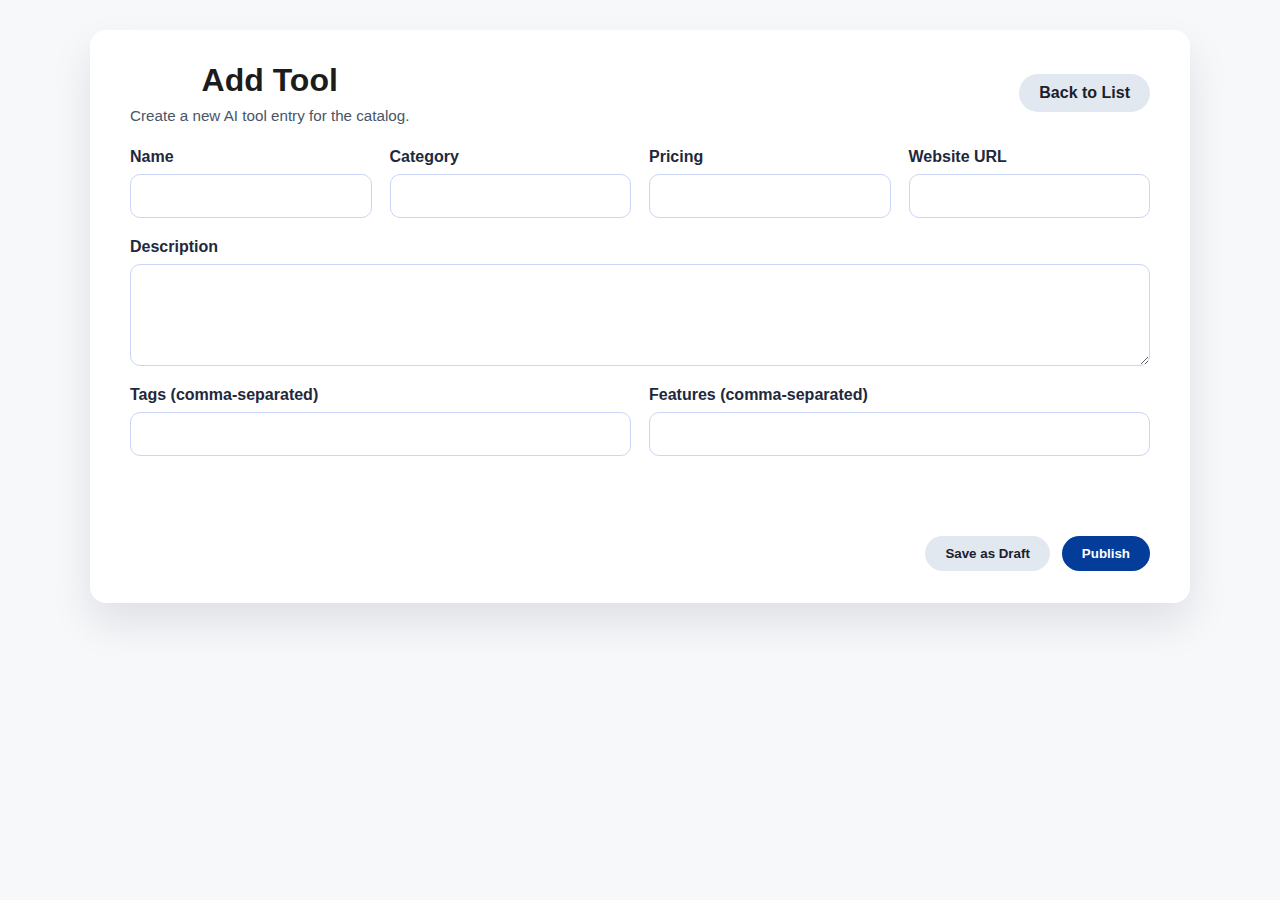
<file: static/admin/new.html>
<!DOCTYPE html>
<html lang="en">
<head>
    <meta charset="UTF-8">
    <meta name="viewport" content="width=device-width, initial-scale=1.0">
    <title>Add Tool</title>
    <link rel="stylesheet" href="/static/styles.css?v=1.1">
    <link rel="stylesheet" href="/static/admin/admin.css?v=1">
</head>
<body data-page="new">
    <div class="admin-container">
        <header class="admin-header">
            <div>
                <h1>Add Tool</h1>
                <p class="admin-subtitle">Create a new AI tool entry for the catalog.</p>
            </div>
            <div class="admin-header-actions">
                <a class="admin-button secondary" href="/admin/tools">Back to List</a>
            </div>
        </header>

        <form id="toolForm" class="admin-form">
            <div class="form-grid">
                <label>
                    <span>Name</span>
                    <input type="text" name="name" required>
                </label>
                <label>
                    <span>Category</span>
                    <input type="text" name="category" required>
                </label>
                <label>
                    <span>Pricing</span>
                    <input type="text" name="pricing" required>
                </label>
                <label>
                    <span>Website URL</span>
                    <input type="url" name="website" required>
                </label>
            </div>

            <label>
                <span>Description</span>
                <textarea name="description" rows="4" required></textarea>
            </label>

            <div class="form-grid">
                <label>
                    <span>Tags (comma-separated)</span>
                    <input type="text" name="tags">
                </label>
                <label>
                    <span>Features (comma-separated)</span>
                    <input type="text" name="features">
                </label>
            </div>

            <div id="formMessage" class="admin-feedback" role="alert"></div>

            <div class="form-actions">
                <button type="button" id="draftBtn" class="admin-button secondary">Save as Draft</button>
                <button type="button" id="publishBtn" class="admin-button">Publish</button>
            </div>
        </form>
    </div>
    <script src="/static/admin/admin.js?v=1" defer></script>
</body>
</html>
</file>
<file: static/styles.css>
* {
    margin: 0;
    padding: 0;
    box-sizing: border-box;
}

body {
    font-family: -apple-system, BlinkMacSystemFont, 'Segoe UI', Roboto, Oxygen, Ubuntu, Cantarell, sans-serif;
    background: #ffffff;
    min-height: 100vh;
    padding: 20px;
}

.catalog-link {
    position: fixed;
    top: 16px;
    right: 24px;
    background: #033d99;
    color: #ffffff;
    padding: 10px 20px;
    border-radius: 999px;
    text-decoration: none;
    font-weight: 600;
    box-shadow: 0 12px 24px rgba(3, 61, 153, 0.25);
    transition: transform 0.2s ease, background 0.2s ease;
    z-index: 1000;
}

.catalog-link:hover {
    background: #0f52ba;
    transform: translateY(-1px);
}

@media (max-width: 600px) {
    .catalog-link {
        top: 12px;
        right: 16px;
        padding: 8px 16px;
        font-size: 0.9rem;
    }
}

.container {
    max-width: 1200px;
    margin: 0 auto;
}

header {
    text-align: center;
    color: rgba;
    margin-bottom: 40px;
}

header h1 {
    font-size: 3em;
    margin-bottom: 10px;
}

.subtitle {
    font-size: 1.2em;
    opacity: 0.9;
}

.search-section {
    background: white;
    border-radius: 12px;
    padding: 30px;
    margin-bottom: 20px;
    box-shadow: 0 10px 30px rgba(0, 0, 0, 0.2);
}

.search-bar {
    display: flex;
    gap: 10px;
    margin-bottom: 20px;
}

#searchInput {
    flex: 1;
    padding: 15px;
    font-size: 16px;
    border: 2px solid #e0e0e0;
    border-radius: 8px;
    outline: none;
    transition: border-color 0.3s;
}

#searchInput:focus {
    border-color: #033d99;
}

#searchBtn {
    display: inline-flex;
    align-items: center;
    justify-content: center;
    padding: 15px 30px;
    background: #033d99;
    color: white;
    border: none;
    border-radius: 8px;
    font-size: 16px;
    cursor: pointer;
    transition: background 0.3s, padding 0.3s;
    }

    #searchBtn .btn-text {
        display: inline;
    }

    #searchBtn .btn-icon {
        display: none;
        width: 20px;
        height: 20px;
}

#searchBtn:hover {
    background: #5f78a0;
}

@media (max-width: 600px) {
    .search-bar {
        gap: 8px;
    }

    #searchBtn {
        padding: 12px 18px;
        font-size: 15px;
        min-width: 56px;
    }

    #searchBtn.is-compact {
        padding: 12px;
        min-width: 0;
    }

    #searchBtn .btn-text {
        display: none;
    }

    #searchBtn .btn-icon {
        display: block;
    }
}

.filters {
    display: flex;
    gap: 20px;
    flex-wrap: wrap;
    align-items: flex-end;
}

.filter-group {
    display: flex;
    flex-direction: column;
    gap: 5px;
}

.filter-group label {
    font-weight: 600;
    color: #333;
    font-size: 14px;
}

.filter-group select {
    padding: 10px 15px;
    border: 2px solid #e0e0e0;
    border-radius: 8px;
    font-size: 14px;
    outline: none;
    cursor: pointer;
    min-width: 180px;
}

#clearBtn {
    padding: 10px 20px;
    background: #f0f0f0;
    color: #333;
    border: none;
    border-radius: 8px;
    cursor: pointer;
    transition: background 0.3s;
}

#clearBtn:hover {
    background: #e0e0e0;
}

.compare-section {
    background: #fff3cd;
    border-radius: 12px;
    padding: 20px;
    margin-bottom: 20px;
    box-shadow: 0 5px 15px rgba(0, 0, 0, 0.1);
}

.compare-header {
    display: flex;
    align-items: center;
    gap: 15px;
}

.compare-header h3 {
    flex: 1;
    color: #856404;
}

#viewCompareBtn, #clearCompareBtn {
    padding: 10px 20px;
    border: none;
    border-radius: 8px;
    cursor: pointer;
    font-size: 14px;
    transition: all 0.3s;
}

#viewCompareBtn {
    background: #033d99;
    color: white;
}

#viewCompareBtn:hover {
    background: #5568d3;
}

#clearCompareBtn {
    background: #dc3545;
    color: white;
}

#clearCompareBtn:hover {
    background: #c82333;
}

.results-section {
    background: white;
    border-radius: 12px;
    padding: 30px;
    box-shadow: 0 10px 30px rgba(0, 0, 0, 0.2);
}

.results-header {
    margin-bottom: 20px;
    color: #333;
}

.tools-grid {
    display: grid;
    grid-template-columns: repeat(auto-fill, minmax(320px, 1fr));
    gap: 20px;
}

.tool-card {
    background: #f8f9fa;
    border-radius: 10px;
    padding: 20px;
    border: 2px solid #e0e0e0;
    transition: all 0.3s;
    position: relative;
}

.tool-card:hover {
    transform: translateY(-5px);
    box-shadow: 0 10px 20px rgba(0, 0, 0, 0.1);
    border-color: #033d99;
}

.tool-card.selected {
    border-color: #033d99;
    background: #f0f4ff;
}

.compare-checkbox {
    position: absolute;
    top: 15px;
    right: 15px;
}

.compare-checkbox input {
    width: 20px;
    height: 20px;
    cursor: pointer;
}

.tool-name {
    font-size: 1.5em;
    color: #333;
    margin-bottom: 10px;
}

.tool-category {
    display: inline-block;
    background: #9eaabb;
    color: white;
    padding: 5px 12px;
    border-radius: 20px;
    font-size: 0.85em;
    margin-bottom: 10px;
}

.tool-description {
    color: #666;
    line-height: 1.6;
    margin-bottom: 15px;
}

.tool-pricing {
    font-weight: 600;
    color: #28a745;
    margin-bottom: 10px;
}

.tool-tags {
    display: flex;
    flex-wrap: wrap;
    gap: 5px;
    margin-bottom: 15px;
}

.tag {
    background: #e0e0e0;
    padding: 4px 10px;
    border-radius: 12px;
    font-size: 0.8em;
    color: #555;
}

.tool-features {
    margin-bottom: 15px;
}

.tool-features h4 {
    font-size: 0.9em;
    color: #333;
    margin-bottom: 8px;
}

.tool-features ul {
    list-style: none;
    padding-left: 0;
}

.tool-features li {
    font-size: 0.85em;
    color: #666;
    padding: 3px 0;
    padding-left: 15px;
    position: relative;
}

.tool-features li:before {
    content: "✓";
    position: absolute;
    left: 0;
    color: #28a745;
}

.tool-link {
    display: inline-block;
    background: #033d99;
    color: white;
    padding: 10px 20px;
    border-radius: 8px;
    text-decoration: none;
    transition: background 0.3s;
}

.tool-link:hover {
    background: #5568d3;
}

.modal {
    display: none;
    position: fixed;
    z-index: 1000;
    left: 0;
    top: 0;
    width: 100%;
    height: 100%;
    background: rgba(0, 0, 0, 0.7);
    overflow-y: auto;
}

.modal-content {
    background: white;
    margin: 50px auto;
    padding: 0;
    border-radius: 12px;
    max-width: 1100px;
    max-height: 90vh;
    overflow-y: auto;
}

.modal-header {
    display: flex;
    justify-content: space-between;
    align-items: center;
    padding: 20px 30px;
    border-bottom: 2px solid #e0e0e0;
    position: sticky;
    top: 0;
    background: white;
    z-index: 10;
}

.close-btn {
    font-size: 2em;
    background: none;
    border: none;
    cursor: pointer;
    color: #666;
    line-height: 1;
}

.close-btn:hover {
    color: #333;
}

.compare-content {
    padding: 30px;
}

.compare-grid {
    display: grid;
    grid-template-columns: repeat(auto-fit, minmax(300px, 1fr));
    gap: 30px;
}

.compare-tool {
    border: 2px solid #033d99;
    border-radius: 10px;
    padding: 20px;
}

.compare-tool h3 {
    color: #033d99;
    margin-bottom: 15px;
}

.compare-tool .section {
    margin-bottom: 20px;
}

.compare-tool .section h4 {
    font-size: 0.95em;
    color: #333;
    margin-bottom: 8px;
}

.compare-tool .section p {
    color: #666;
    line-height: 1.5;
}

@media (max-width: 768px) {
    header h1 {
        font-size: 2em;
    }
    
    .tools-grid {
        grid-template-columns: 1fr;
    }
    
    .filters {
        flex-direction: column;
        align-items: stretch;
    }
    
    .filter-group select {
        width: 100%;
    }
    
    .compare-grid {
        grid-template-columns: 1fr;
    }
}
</file>
<file: static/admin/admin.css>
body {
    background: #f7f8fa;
    padding: 30px;
    color: #1c1c1c;
}

.admin-container {
    max-width: 1100px;
    margin: 0 auto;
    background: #ffffff;
    border-radius: 16px;
    box-shadow: 0 20px 40px rgba(15, 23, 42, 0.1);
    padding: 32px 40px;
}

.admin-header {
    display: flex;
    justify-content: space-between;
    gap: 20px;
    align-items: center;
    margin-bottom: 24px;
}

.admin-header h1 {
    font-size: 2rem;
    margin-bottom: 8px;
}

.admin-subtitle {
    color: #4a5568;
    font-size: 0.95rem;
}

.admin-header-actions {
    display: flex;
    gap: 12px;
    flex-wrap: wrap;
}

.admin-button {
    display: inline-flex;
    align-items: center;
    justify-content: center;
    background: #033d99;
    color: #ffffff;
    border-radius: 999px;
    padding: 10px 20px;
    text-decoration: none;
    font-weight: 600;
    border: none;
    cursor: pointer;
    transition: background 0.2s ease;
}

.admin-button:hover {
    background: #0f52ba;
}

.admin-button.secondary {
    background: #e2e8f0;
    color: #1a202c;
}

.admin-button.secondary:hover {
    background: #cbd5e1;
}

.admin-feedback {
    min-height: 1.5rem;
    margin-bottom: 16px;
    color: #1f2937;
    font-size: 0.95rem;
}

.admin-feedback.error {
    color: #c53030;
}

.table-wrapper {
    overflow-x: auto;
}

.tools-table {
    width: 100%;
    border-collapse: collapse;
    font-size: 0.95rem;
}

.tools-table th,
.tools-table td {
    padding: 12px 16px;
    border-bottom: 1px solid #e2e8f0;
    vertical-align: top;
}

.tools-table th {
    text-align: left;
    background: #f1f5f9;
    font-weight: 600;
    color: #1e293b;
}

.tools-table td a {
    color: #0f52ba;
    text-decoration: none;
}

.tools-table td a:hover {
    text-decoration: underline;
}

.status-tag {
    display: inline-flex;
    align-items: center;
    gap: 6px;
    padding: 4px 10px;
    border-radius: 999px;
    font-weight: 600;
}

.status-tag.published {
    background: rgba(34, 197, 94, 0.15);
    color: #166534;
}

.status-tag.draft {
    background: rgba(234, 179, 8, 0.2);
    color: #b45309;
}

.action-buttons {
    display: flex;
    gap: 10px;
    flex-wrap: wrap;
}

.action-button {
    padding: 6px 14px;
    border-radius: 8px;
    border: none;
    cursor: pointer;
    font-weight: 600;
    transition: transform 0.15s ease, background 0.2s ease;
}

.action-button.publish {
    background: #0ea5e9;
    color: #fff;
}

.action-button.publish:hover {
    background: #0284c7;
}

.action-button.delete {
    background: #ef4444;
    color: #fff;
}

.action-button.delete:hover {
    background: #dc2626;
}

.empty-state {
    text-align: center;
    color: #475569;
    padding: 24px 16px;
}

.admin-form {
    display: flex;
    flex-direction: column;
    gap: 20px;
}

.form-grid {
    display: grid;
    gap: 18px;
    grid-template-columns: repeat(auto-fit, minmax(220px, 1fr));
}

.admin-form label {
    display: flex;
    flex-direction: column;
    gap: 8px;
    font-weight: 600;
    color: #1e293b;
}

.admin-form input,
.admin-form textarea {
    padding: 12px;
    border-radius: 10px;
    border: 1px solid #cbd5f5;
    font-size: 1rem;
}

.admin-form textarea {
    resize: vertical;
}

.form-actions {
    display: flex;
    gap: 12px;
    justify-content: flex-end;
}

@media (max-width: 768px) {
    .admin-container {
        padding: 24px;
    }

    .admin-header {
        flex-direction: column;
        align-items: flex-start;
    }

    .form-actions {
        flex-direction: column;
        align-items: stretch;
    }
}
</file>
